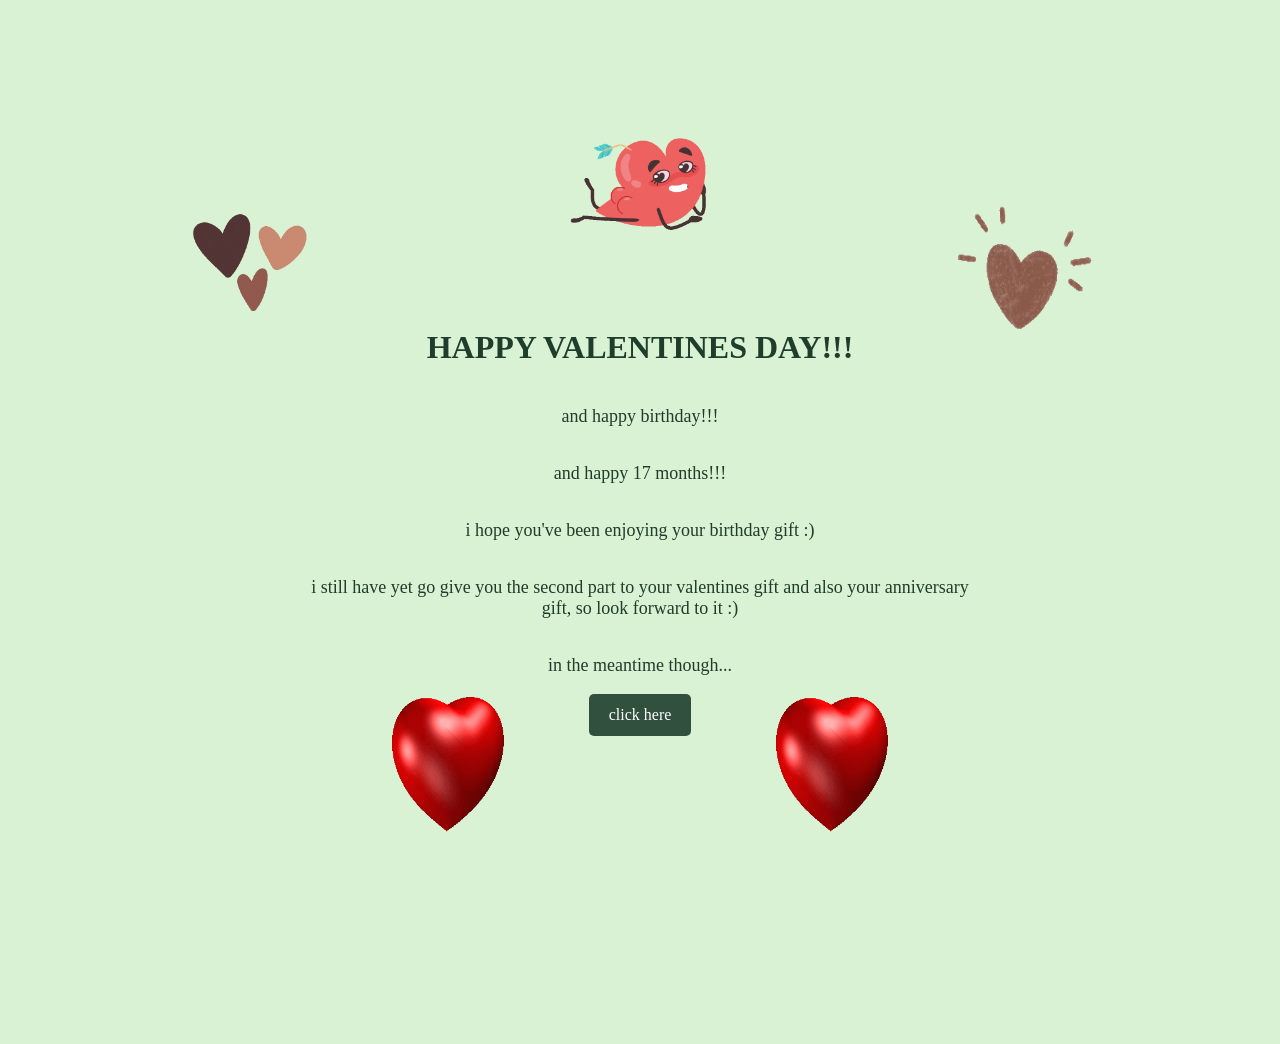
<file: index.html>
<!DOCTYPE html>
<html lang="en">

<head>
    <meta charset="UTF-8">
    <title>your valentine's present</title>
    <link rel="stylesheet" href="style.css">
</head>

<body onload = "startTime()">

    <h1 id = "00">congratulations! you found your valentines present!</h1>
    <p id = "01">well, what you see here is only part of the present. on february 14th, this website will update itself and reveal the rest, so all you have to do now is wait until valentine's day :)</p>
    <p id = "02">time until valentine's day:</p>
    <div id="clock" style = "color: #1F3D2B"></div>
    <p id = "04"></p>
    <button id = "05"> IMPORTANT: secret message </button>
    <h1 id = "11" style = "display:none">HAPPY VALENTINES DAY!!!</h1>
    <p id = "12" style = "display:none">and happy birthday!!!</p> 
    <p id = "13" style = "display:none">and happy 17 months!!!</p>
    <p id = "10" style = "display:none">i hope you've been enjoying your birthday gift :)</p>
    <p id = "14" style = "display:none">i still have yet go give you the second part to your valentines gift and also your anniversary gift, so look forward to it :)</p>
    <div id = "15" class = "gif" style = "display: none; left: 20%; top: 30%">
        <img src = "images/hearts.gif" alt = "heart" width="150" height="150">
    </div>
    <div id = "16" class = "gif" style = "display: none; left: 80%; top: 30%">
        <img src = "images/hearts3.gif" alt = "heart" width="150" height="150">
    </div>
    <div id = "17" class = "gif" style = "display: none; left: 50%; top: 20%">
        <img src = "images/hearts5.gif" alt = "heart" width="150" height="150">
    </div>
    <div id = "18" class = "gif" style = "display: none; left: 35%; top: 85%">
        <img src = "images/hearts2.gif" alt = "heart" width="150" height="150">
    </div>

    <div id = "110" class = "gif" style = "display: none; left: 65%; top: 85%">
        <img src = "images/hearts2.gif" alt = "heart" width="150" height="150">
    </div>

    <p id = "19" style = "display: none"> in the meantime though...</p>
    <button id = "bday_letter_redirect" style = "display: none"> click here </button>

    <script src="script.js"></script>



</body>

</html>
</file>
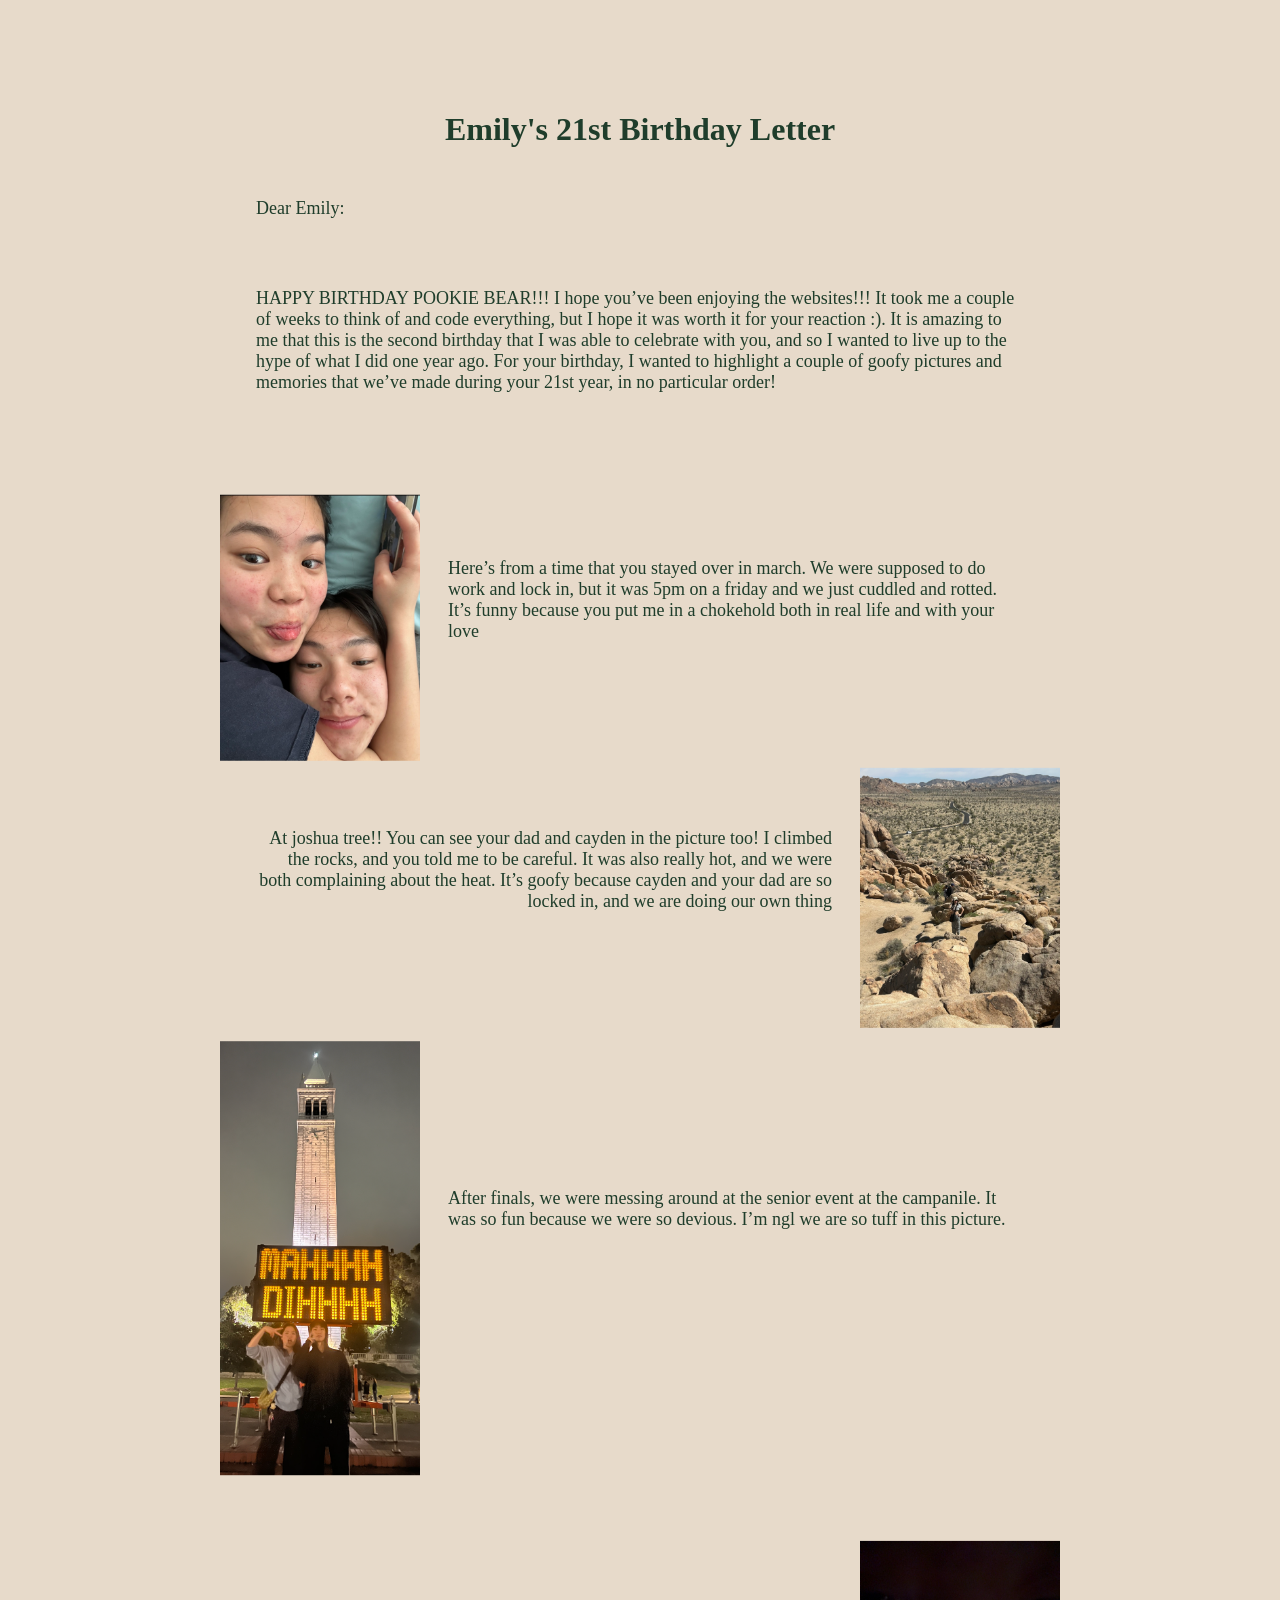
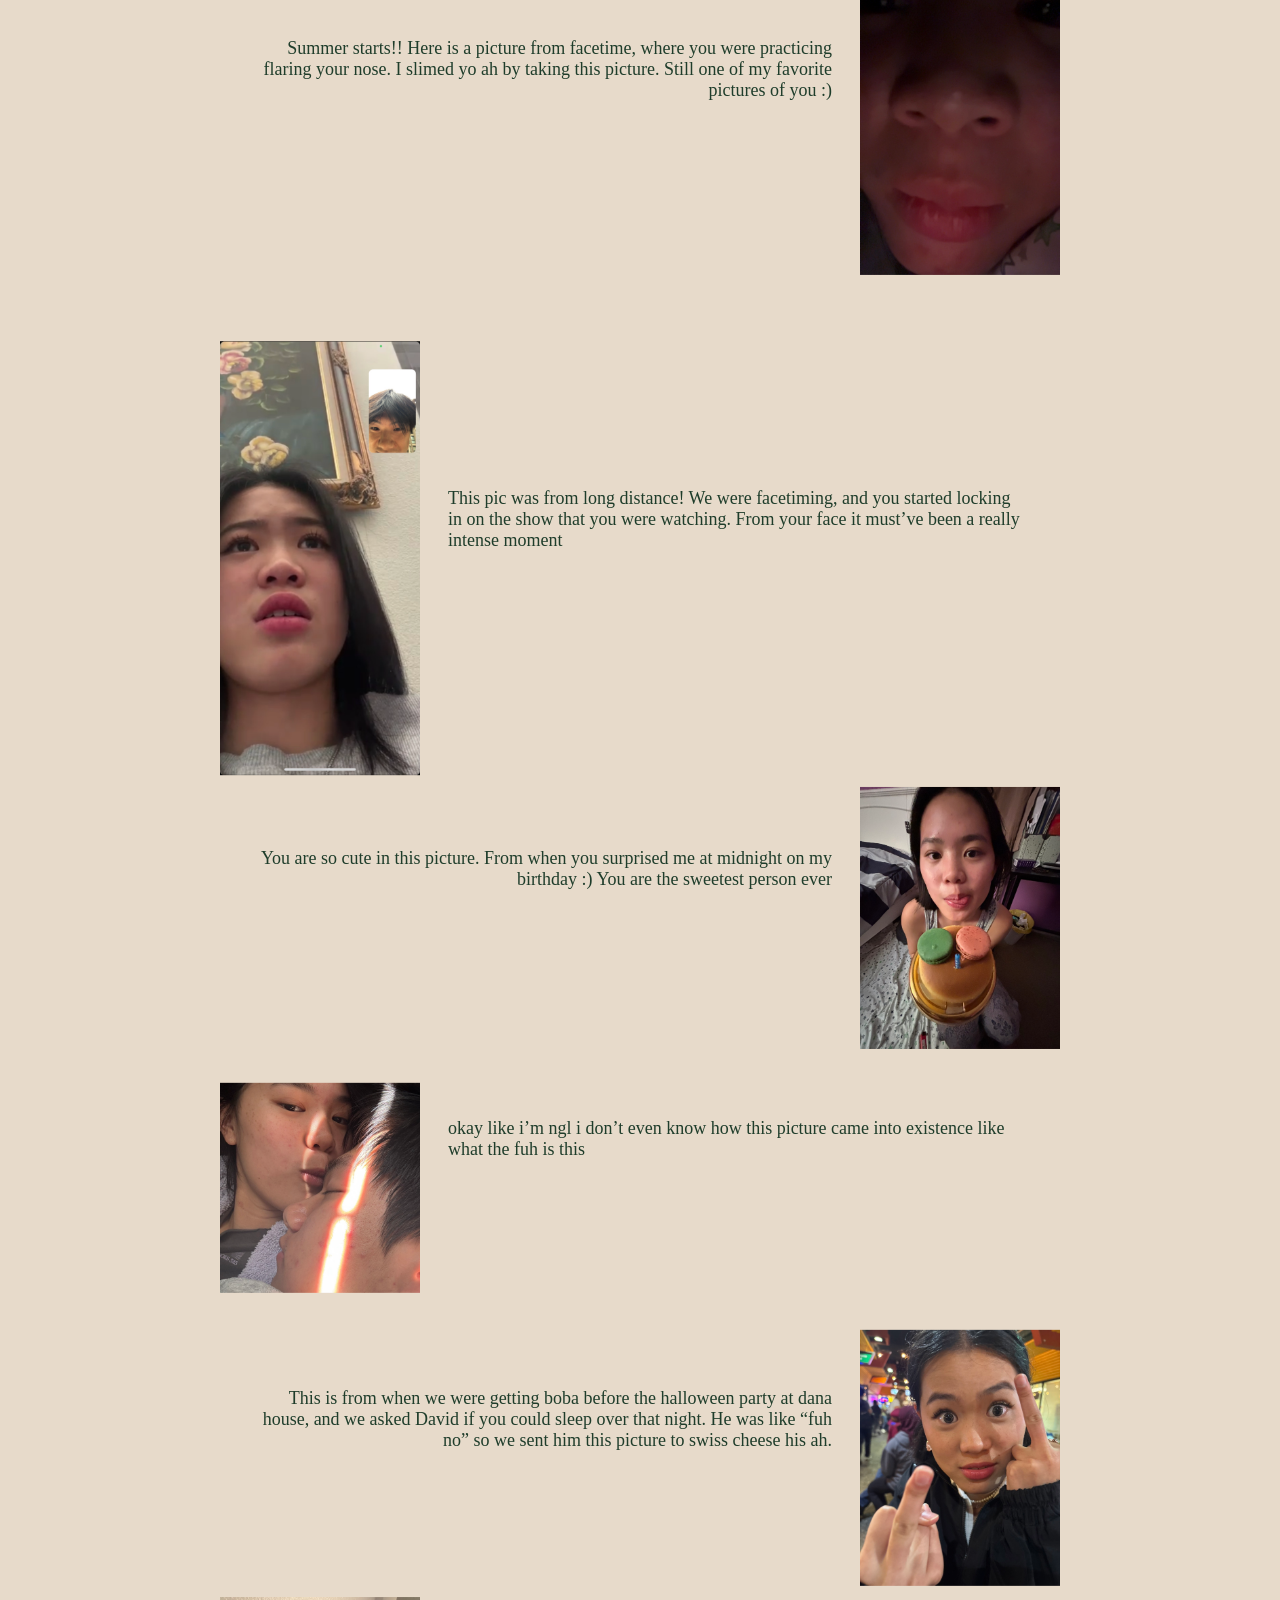
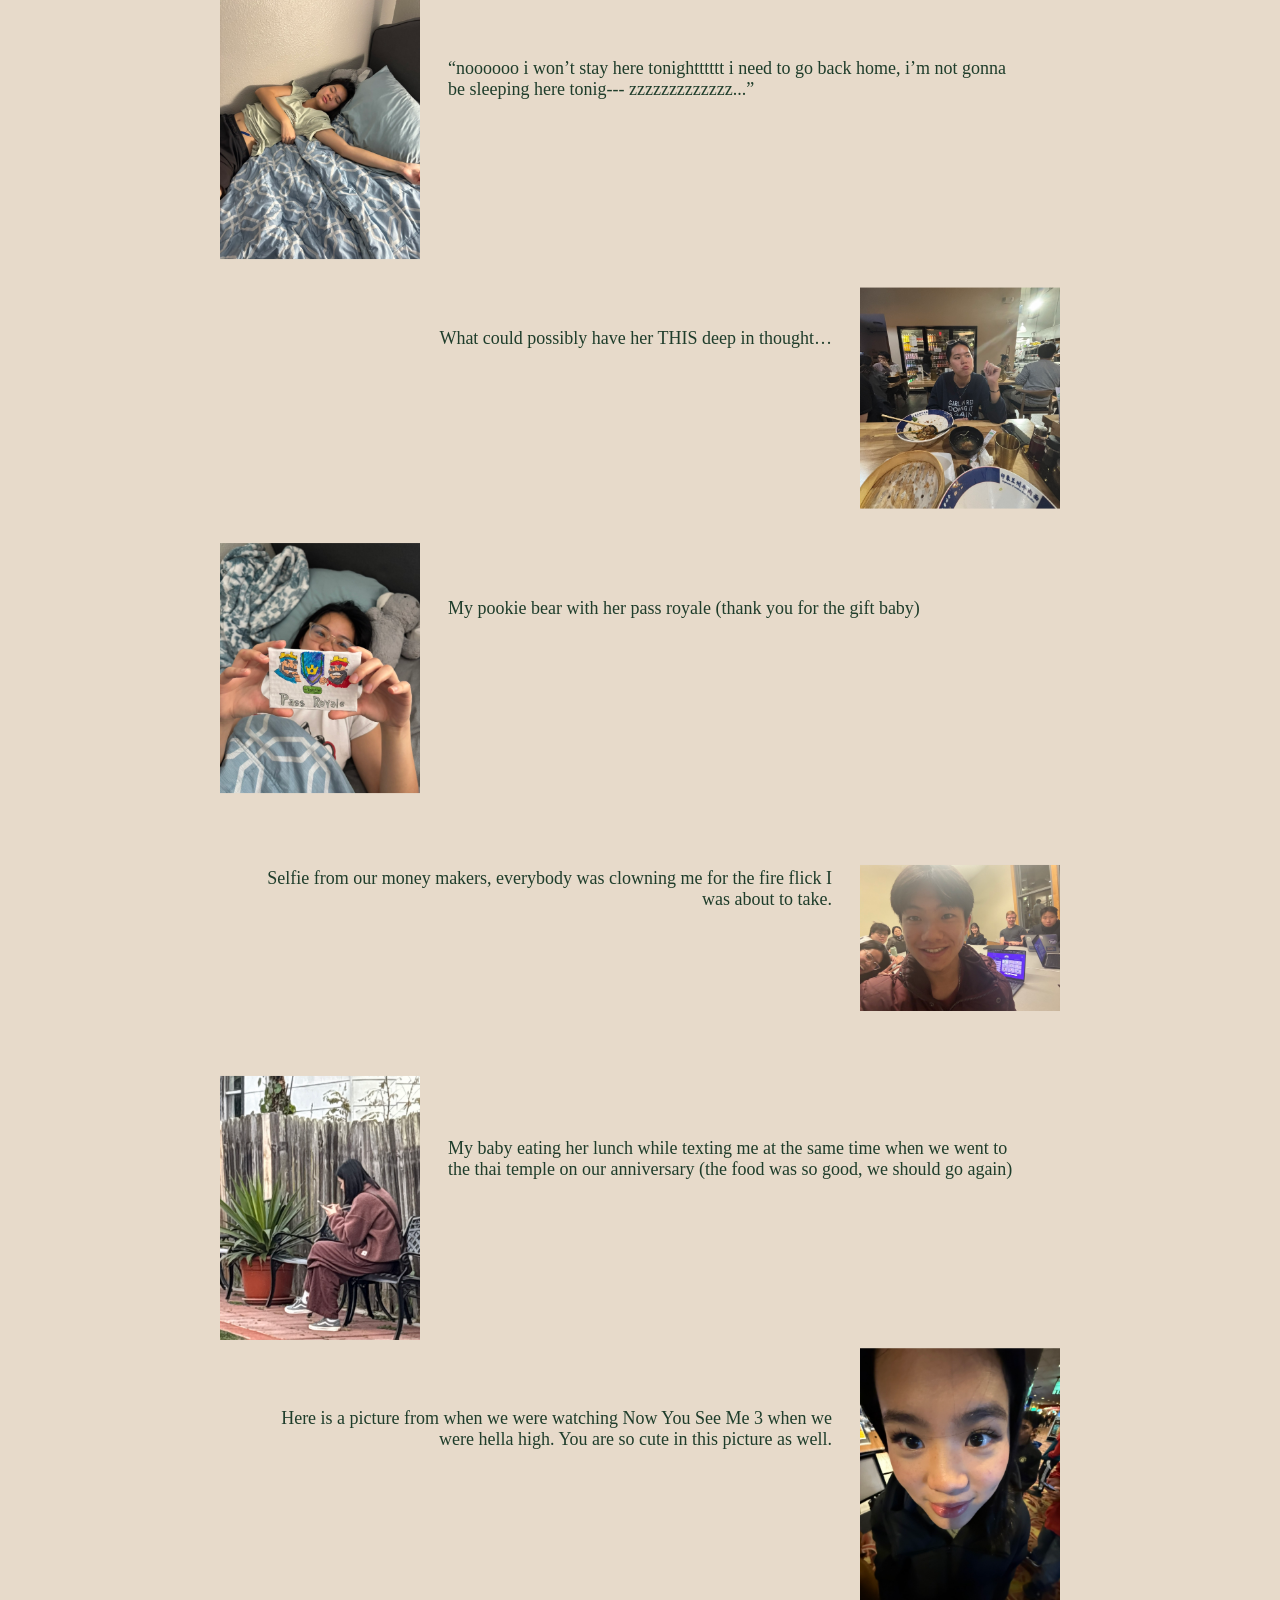
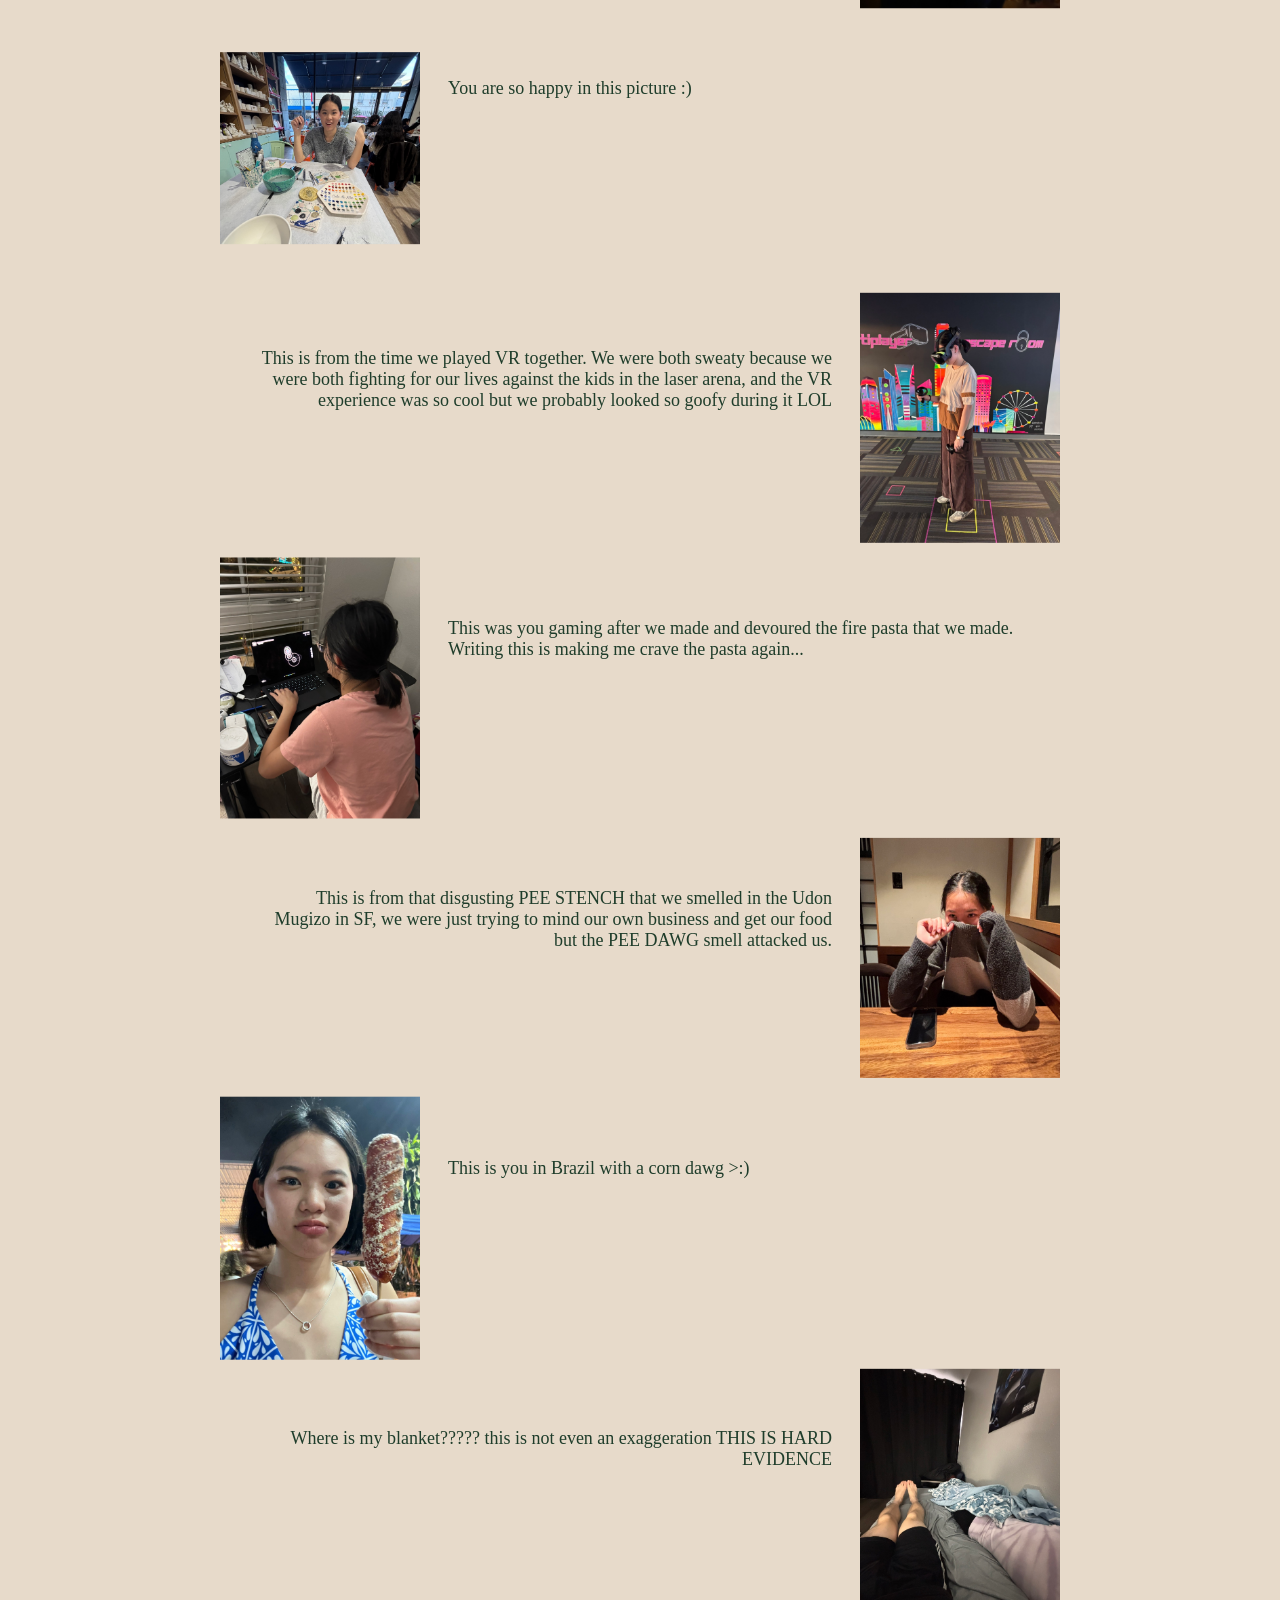
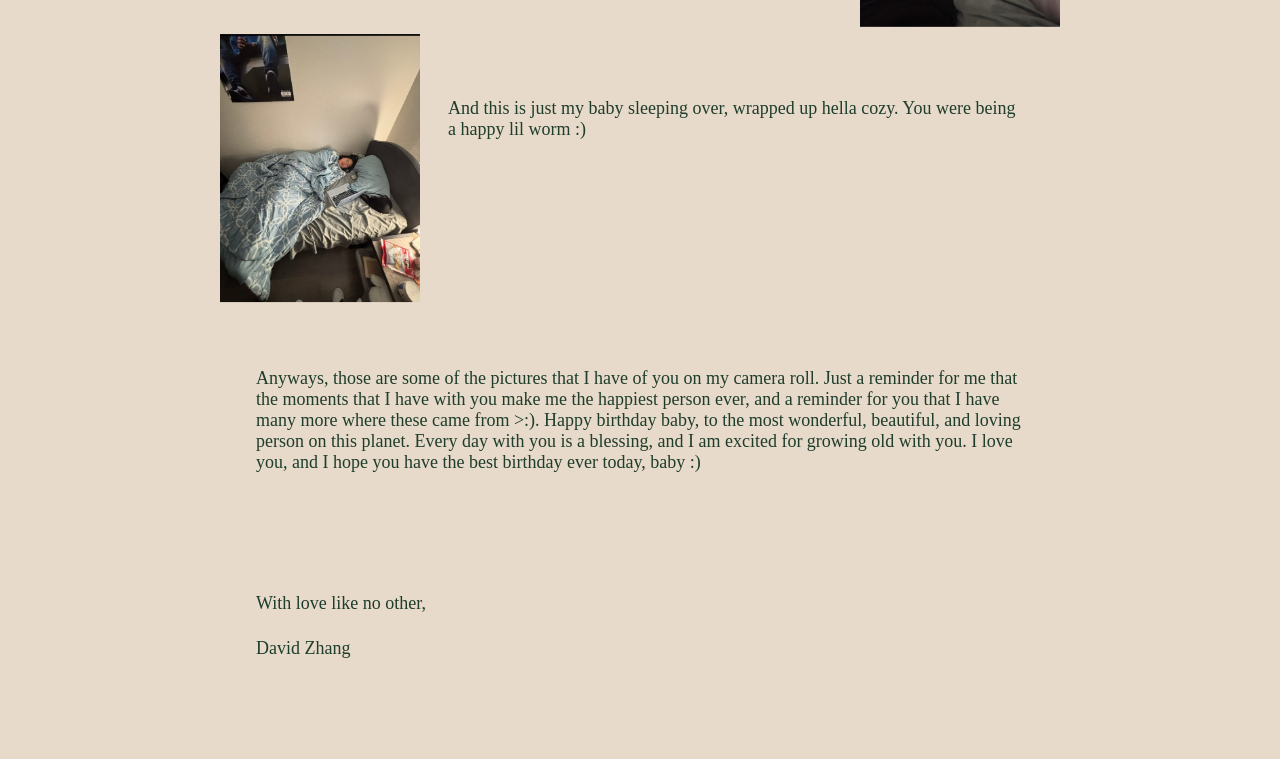
<file: birthday_letter.html>
<!DOCTYPE html>
<html lang="en">

<head>
    <meta charset="UTF-8">
    <title>your valentine's present</title>
    <link rel="stylesheet" href="style.css">
</head>

<body style = "background-color:#e7daca; height: 800%">

    <h1 style = "position: absolute; top: 10%"> Emily's 21st Birthday Letter </h1>
    <p style = 'position: absolute; top: 20%; left: 20%; font-family: "Jazz LET", fantasy'> Dear Emily:</p>
    <p style = 'position: absolute; width:60%; top: 30%; left: 20%; text-align: left; font-family: "Jazz LET", fantasy'> 
        HAPPY BIRTHDAY POOKIE BEAR!!! I hope you’ve been enjoying the websites!!! It took me a couple of weeks to think of and code everything, but I hope it was worth it for your reaction :). It is amazing to me that this is the second birthday that I was able to celebrate with you, and so I wanted to live up to the hype of what I did one year ago. For your birthday, I wanted to highlight a couple of goofy pictures and memories that we’ve made during your 21st year, in no particular order! 
    </p>

    <div class = "gif" style = "left: 25%; top:70%"> 
        <img src = "emily/IMG_1553.jpg"> 
    </div>

    <p style = 'position: absolute; width:45%; top: 60%; left: 35%; text-align: left; font-family: "Jazz LET", fantasy'>
        Here’s from a time that you stayed over in march. We were supposed to do work and lock in, but it was 5pm on a friday and we just cuddled and rotted. It’s funny because you put me in a chokehold both in real life and with your love
    </p>

    <div class = "gif" style = "left: 75%; top:100%"> 
        <img src = "emily/IMG_1554.jpg"> 
    </div>

    <p style = 'position: absolute; width:45%; top: 90%; left: 20%; text-align: right; font-family: "Jazz LET", fantasy'>
        At joshua tree!! You can see your dad and cayden in the picture too! I climbed the rocks, and you told me to be careful. It was also really hot, and we were both complaining about the heat. It’s goofy because cayden and your dad are so locked in, and we are doing our own thing     
    </p>

    <div class = "gif" style = "left: 25%; top:140%"> 
        <img src = "emily/IMG_1558.PNG"> 
    </div>

    <p style = 'position: absolute; width:45%; top: 130%; left: 35%; text-align: left; font-family: "Jazz LET", fantasy'>
        After finals, we were messing around at the senior event at the campanile. It was so fun because we were so devious. I’m ngl we are so tuff in this picture. 
    </p>

    <div class = "gif" style = "left: 75%; top:190%"> 
        <img src = "emily/IMG_1559.jpg"> 
    </div>

    <p style = 'position: absolute; width:45%; top: 180%; left: 20%; text-align: right; font-family: "Jazz LET", fantasy'>
        Summer starts!! Here is a picture from facetime, where you were practicing flaring your nose. I slimed yo ah by taking this picture. Still one of my favorite pictures of you :) 
    </p>

    <div class = "gif" style = "left: 25%; top:240%"> 
        <img src = "emily/IMG_1563.PNG"> 
    </div>

    <p style = 'position: absolute; width:45%; top: 230%; left: 35%; text-align: left; font-family: "Jazz LET", fantasy'>
        This pic was from long distance! We were facetiming, and you started locking in on the show that you were watching. From your face it must’ve been a really intense moment     
    </p>

    <div class = "gif" style = "left: 75%; top:280%"> 
        <img src = "emily/IMG_1564.jpg"> 
    </div>

    <p style = 'position: absolute; width:45%; top: 270%; left: 20%; text-align: right; font-family: "Jazz LET", fantasy'>
        You are so cute in this picture. From when you surprised me at midnight on my birthday :) You are the sweetest person ever
    </p>

    <div class = "gif" style = "left: 25%; top:310%"> 
        <img src = "emily/IMG_1565.jpg"> 
    </div>

    <p style = 'position: absolute; width:45%; top: 300%; left: 35%; text-align: left; font-family: "Jazz LET", fantasy'>
        okay like i’m ngl i don’t even know how this picture came into existence like what the fuh is this
    </p>

    <div class = "gif" style = "left: 75%; top:340%"> 
        <img src = "emily/IMG_1574.jpg"> 
    </div>

    <p style = 'position: absolute; width:45%; top:330%; left: 20%; text-align: right; font-family: "Jazz LET", fantasy'>
        This is from when we were getting boba before the halloween party at dana house, and we asked David if you could sleep over that night. He was like “fuh no” so we sent him this picture to swiss cheese his ah. 
    </p>

    <div class = "gif" style = "left: 25%; top:370%"> 
        <img src = "emily/IMG_1576.jpg"> 
    </div>

    <p style = 'position: absolute; width:45%; top: 360%; left: 35%; text-align: left; font-family: "Jazz LET", fantasy'>
        “noooooo i won’t stay here tonightttttt i need to go back home, i’m not gonna be sleeping here tonig--- zzzzzzzzzzzzz...” 
    </p>

    <div class = "gif" style = "left: 75%; top:400%"> 
        <img src = "emily/IMG_1577.jpg"> 
    </div>

    <p style = 'position: absolute; width:45%; top:390%; left: 20%; text-align: right; font-family: "Jazz LET", fantasy'>
        What could possibly have her THIS deep in thought…
    </p>

    <div class = "gif" style = "left: 25%; top:430%"> 
        <img src = "emily/IMG_1578.jpg"> 
    </div>

    <p style = 'position: absolute; width:45%; top: 420%; left: 35%; text-align: left; font-family: "Jazz LET", fantasy'>
        My pookie bear with her pass royale (thank you for the gift baby)     
    </p>

    <div class = "gif" style = "left: 75%; top:460%"> 
        <img src = "emily/IMG_1580.jpg"> 
    </div>

    <p style = 'position: absolute; width:45%; top:450%; left: 20%; text-align: right; font-family: "Jazz LET", fantasy'>
        Selfie from our money makers, everybody was clowning me for the fire flick I was about to take. 
    </p>

    <div class = "gif" style = "left: 25%; top:490%"> 
        <img src = "emily/IMG_1581.jpg"> 
    </div>

    <p style = 'position: absolute; width:45%; top: 480%; left: 35%; text-align: left; font-family: "Jazz LET", fantasy'>
        My baby eating her lunch while texting me at the same time when we went to the thai temple on our anniversary (the food was so good, we should go again) 
    </p>

    <div class = "gif" style = "left: 75%; top:520%"> 
        <img src = "emily/IMG_1582.jpg"> 
    </div>

    <p style = 'position: absolute; width:45%; top:510%; left: 20%; text-align: right; font-family: "Jazz LET", fantasy'>
        Here is a picture from when we were watching Now You See Me 3 when we were hella high. You are so cute in this picture as well.
    </p>

    <div class = "gif" style = "left: 25%; top:550%"> 
        <img src = "emily/IMG_1583.jpg"> 
    </div>

    <p style = 'position: absolute; width:45%; top: 540%; left: 35%; text-align: left; font-family: "Jazz LET", fantasy'>
        You are so happy in this picture :)
    </p>

    <div class = "gif" style = "left: 75%; top:580%"> 
        <img src = "emily/IMG_1584.jpg"> 
    </div>

    <p style = 'position: absolute; width:45%; top:570%; left: 20%; text-align: right; font-family: "Jazz LET", fantasy'>
        This is from the time we played VR together. We were both sweaty because we were both fighting for our lives against the kids in the laser arena, and the VR experience was so cool but we probably looked so goofy during it LOL
    </p>

    <div class = "gif" style = "left: 25%; top:610%"> 
        <img src = "emily/IMG_1585.jpg"> 
    </div>

    <p style = 'position: absolute; width:45%; top: 600%; left: 35%; text-align: left; font-family: "Jazz LET", fantasy'>
        This was you gaming after we made and devoured the fire pasta that we made. Writing this is making me crave the pasta again...
    </p>

    <div class = "gif" style = "left: 75%; top:640%"> 
        <img src = "emily/IMG_1586.jpg"> 
    </div>

    <p style = 'position: absolute; width:45%; top:630%; left: 20%; text-align: right; font-family: "Jazz LET", fantasy'>
        This is from that disgusting PEE STENCH that we smelled in the Udon Mugizo in SF, we were just trying to mind our own business and get our food but the PEE DAWG smell attacked us.
    </p>

    <div class = "gif" style = "left: 25%; top:670%"> 
        <img src = "emily/IMG_1587.jpg"> 
    </div>

    <p style = 'position: absolute; width:45%; top: 660%; left: 35%; text-align: left; font-family: "Jazz LET", fantasy'>
        This is you in Brazil with a corn dawg >:)
    </p>

    <div class = "gif" style = "left: 75%; top:700%"> 
        <img src = "emily/IMG_1588.jpg"> 
    </div>

    <p style = 'position: absolute; width:45%; top:690%; left: 20%; text-align: right; font-family: "Jazz LET", fantasy'>
        Where is my blanket????? this is not even an exaggeration THIS IS HARD EVIDENCE    
    </p>

    <div class = "gif" style = "left: 25%; top:730%"> 
        <img src = "emily/IMG_1590.jpg"> 
    </div>

    <p style = 'position: absolute; width:45%; top: 720%; left: 35%; text-align: left; font-family: "Jazz LET", fantasy'>
        And this is just my baby sleeping over, wrapped up hella cozy. You were being a happy lil worm :)     
    </p>

    <p style = 'position: absolute; width:60%; top: 750%; left: 20%; text-align: left; font-family: "Jazz LET", fantasy'> 
        Anyways, those are some of the pictures that I have of you on my camera roll. Just a reminder for me that the moments that I have with you make me the happiest person ever, and a reminder for you that I have many more where these came from >:). Happy birthday baby, to the most wonderful, beautiful, and loving person on this planet. Every day with you is a blessing, and I am excited for growing old with you. I love you, and I hope you have the best birthday ever today, baby :) 
    </p>

    <p style = 'position: absolute; width:60%; top: 775%; left: 20%; text-align: left; font-family: "Jazz LET", fantasy'> 
        With love like no other, 
    </p>

    <p style = 'padding-bottom: 100px; position: absolute; width:60%; top: 780%; left: 20%; text-align: left; font-family: "Brush Script MT", cursive'> 
        David Zhang
    </p>
    
</body>

</html>
</file>
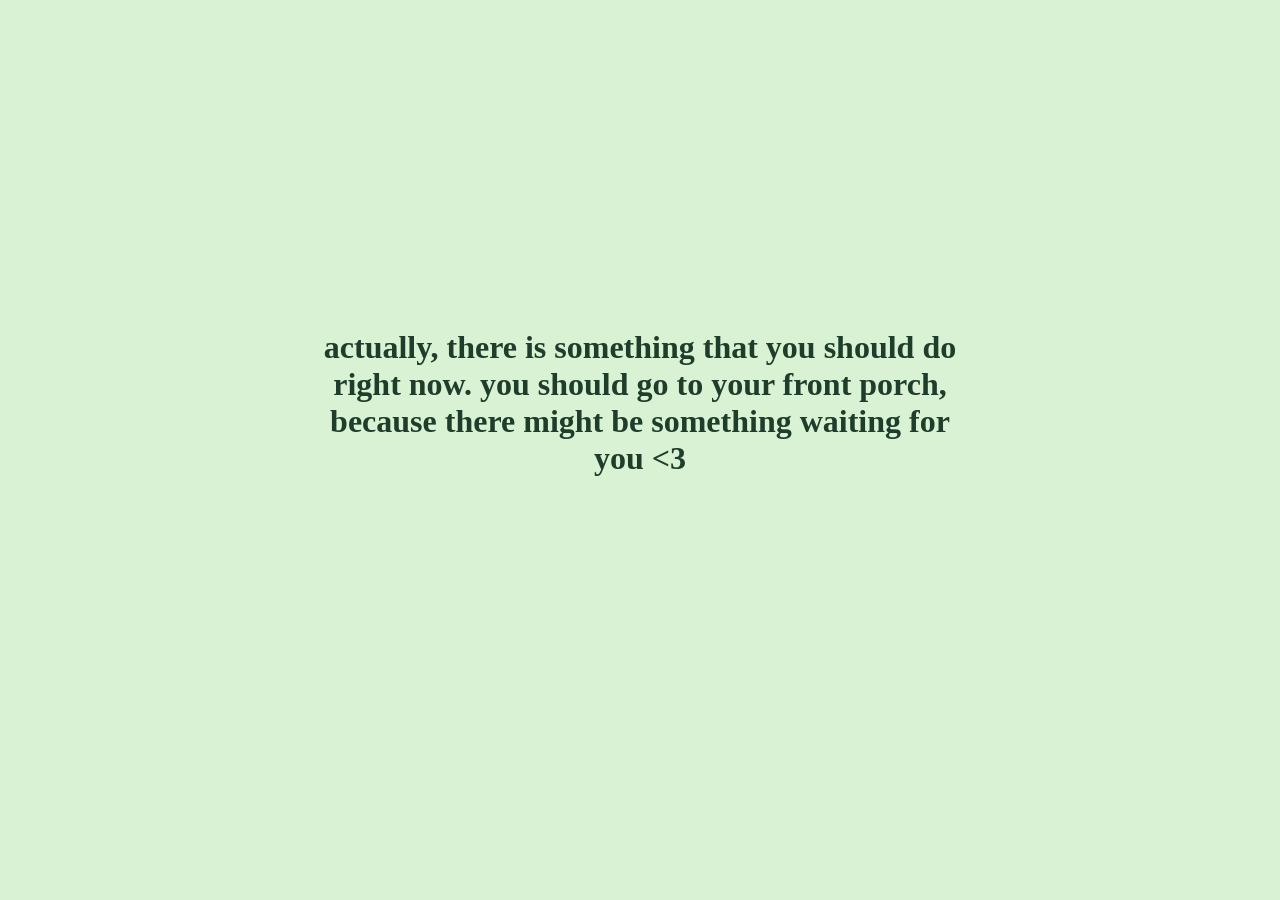
<file: secret_message.html>
<!DOCTYPE html>
<html lang="en">

<head>
    <meta charset="UTF-8">
    <title>your valentine's present</title>
    <link rel="stylesheet" href="style.css">
</head>

<body>

    <h1 id = "00">actually, there is something that you should do right now. you should go to your front porch, because there might be something waiting for you <3 </h1>
    <script src="script.js"></script>

</body>

</html>
</file>
<file: style.css>
body {
    font-family: "Bradley Hand", cursive;
    background-color: #daf2d4;
    text-align: center;
    align-items: center;
    padding: 300px;
    box-sizing: border-box;
    display:flex;
    flex-direction: column;
}


h1 {
    color: #1F3D2B;
}

p {
    color: #1F3D2B;
    font-size: 18px;
}

#clock {
    text-align: center;
}

button {
    font-family: "Bradley Hand", cursive;
    background-color: #31503e;
    color: #ffffff;
    border: none;
    padding: 12px 20px;
    font-size: 16px;
    cursor: pointer;
    border-radius: 5px;
}

button:hover {
    background-color: #163021;
}

.gif {
    position: absolute;
    transform: translate(-50%, -50%);
    top: 300px;
    left: 400px;
    width: 200px;
    height: 200;
    align-items: center; 
    justify-content: center; 
}

.gif img {
    max-width: 100%;
    max-height: 100%;
  }
</file>
